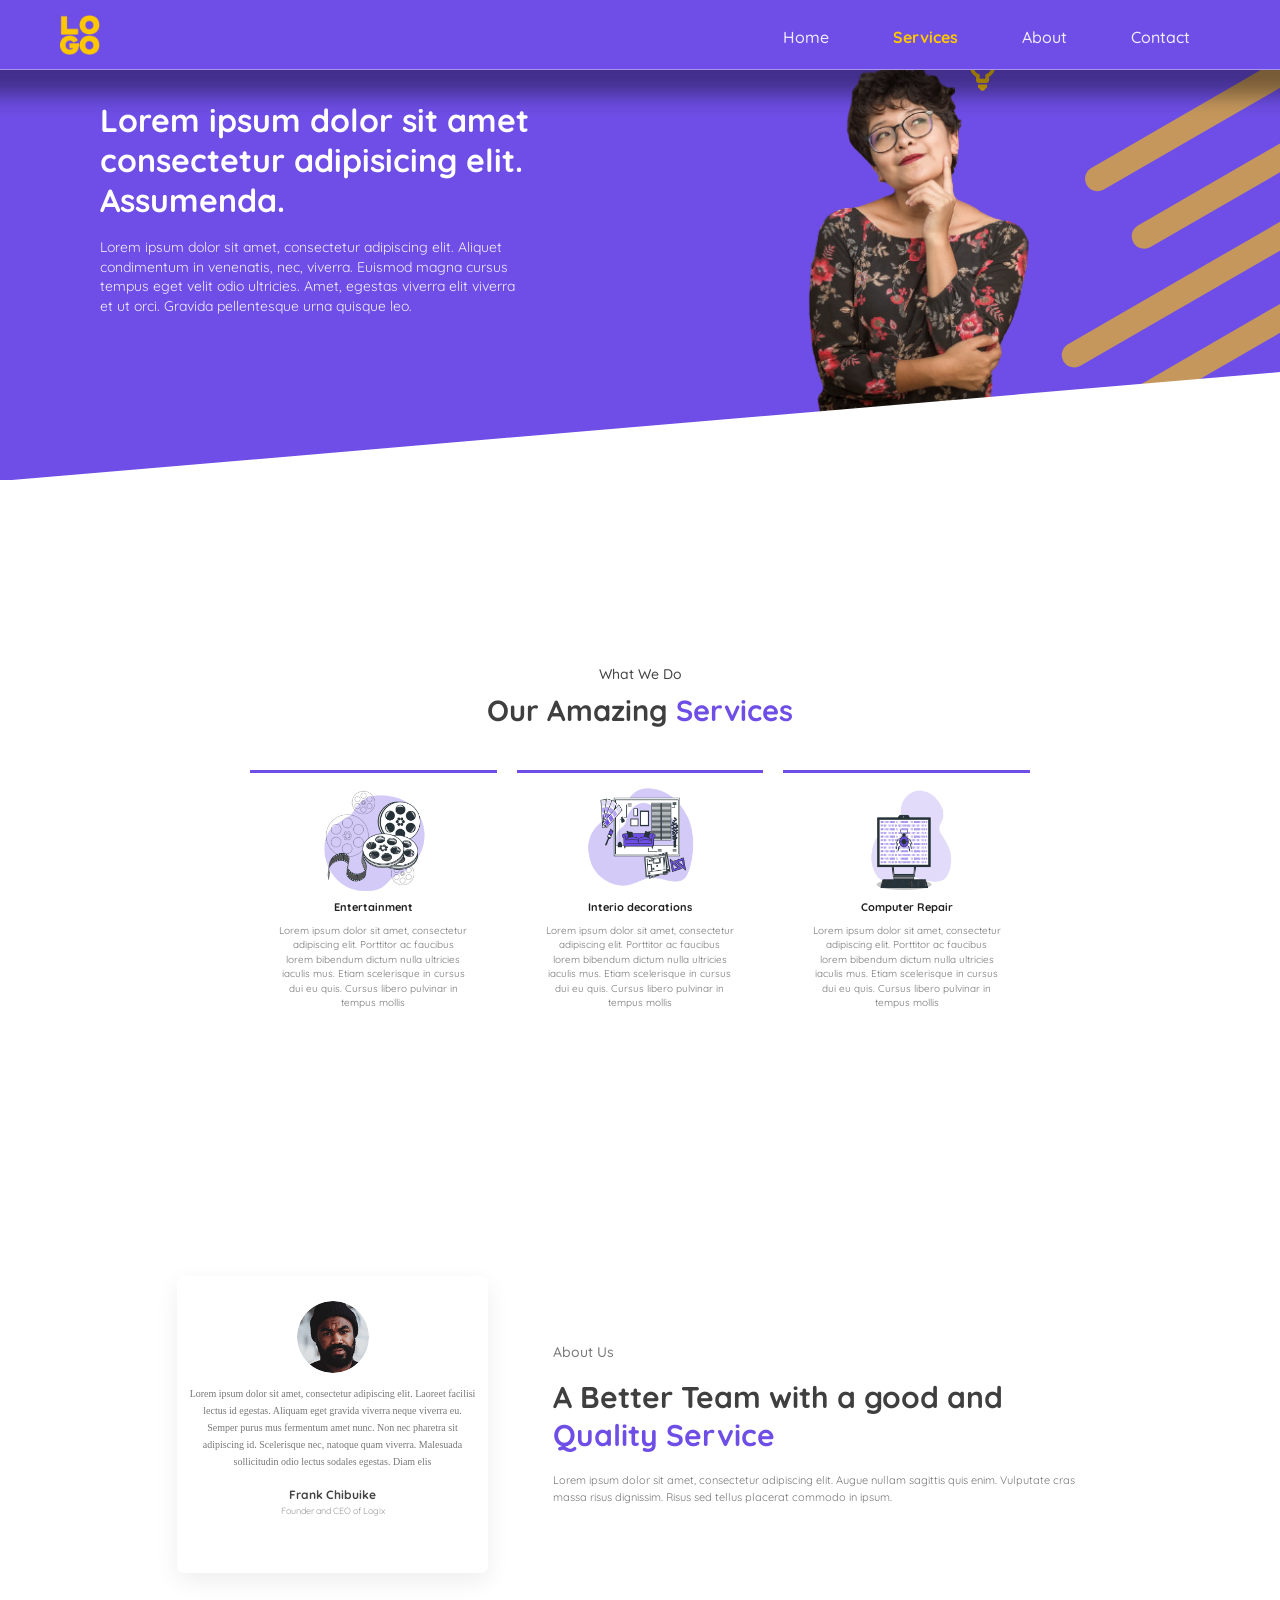
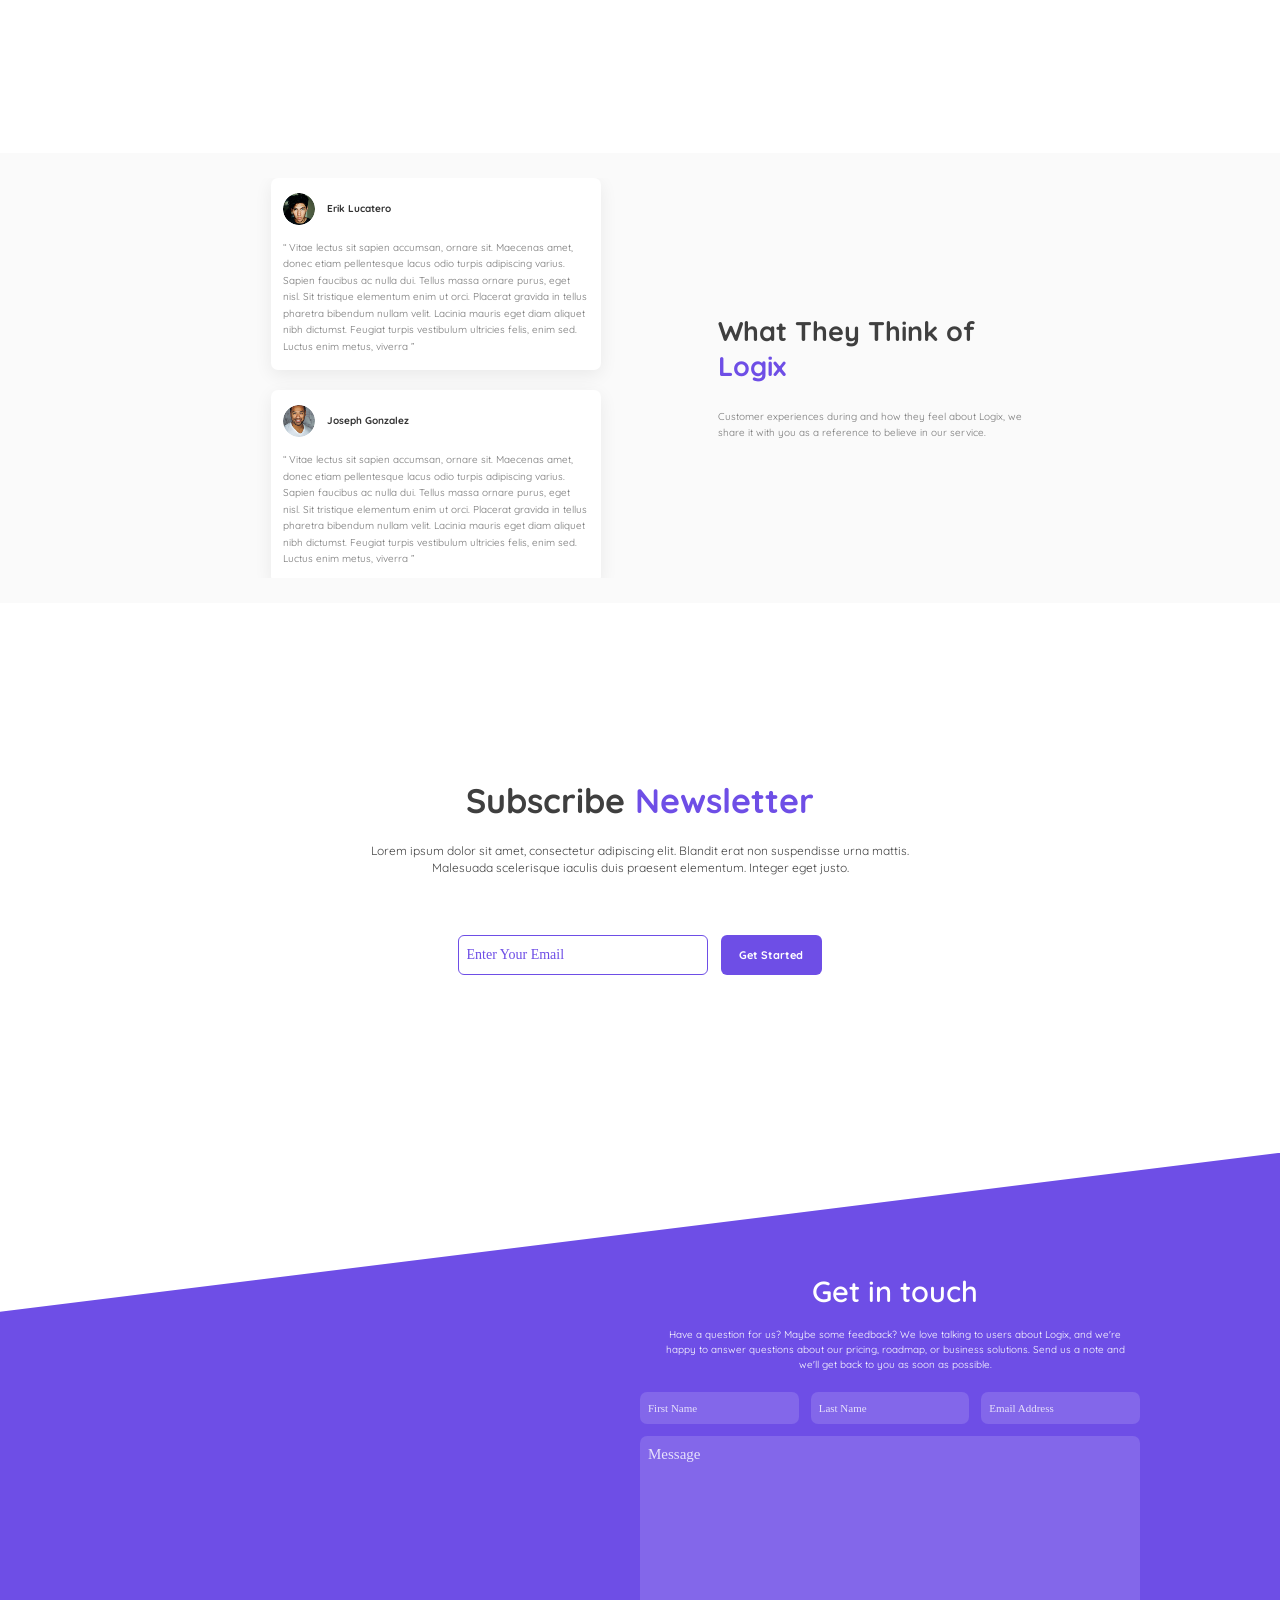
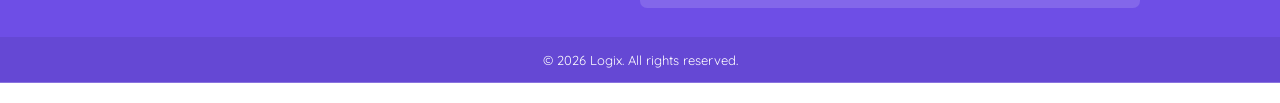
<file: index.html>
<!DOCTYPE html>
<html lang="en">
<head>
    <meta charset="UTF-8">
    <meta name="viewport" content="width=device-width, initial-scale=1.0">
    <link rel="stylesheet" href="style.css">
    <link rel="stylesheet" href="https://cdnjs.cloudflare.com/ajax/libs/font-awesome/6.7.2/css/all.min.css">
    <title>Logix Website</title>
</head>

<body>
    <!--------------------------
    NAVBAR
    --------------------------->
    <div class="navbar">
        <div class="navbar-logo">
            <img src="img/logo 1.png" alt="Logix Logo">
        </div>

        <div class="nav-links">
            <a class="active" href="#hero"><span>Home</span></a>
            <a href="#services"><span>Services</span></a>
            <a href="#intro"><span>About</span></a>
            <a href="#footer"><span>Contact</span></a>

            <div class="close-icon">
                <i class="fa-solid fa-xmark"></i>
            </div>
        </div>


        <div class="menu-icon">
            <i class="fa-solid fa-bars"></i>
        </div>
    </div>

    <!--------------------------
    HERO
    --------------------------->
    <div id="hero">
        <div class="hero-text">
            <div class="big-text">
                Lorem ipsum dolor sit amet consectetur adipisicing elit. Assumenda.
            </div>
            <div class="sm-text">
                Lorem ipsum dolor sit amet, consectetur adipiscing elit. Aliquet condimentum
                in venenatis, nec, viverra. Euismod magna cursus tempus eget velit odio
                ultricies. Amet, egestas viverra elit viverra et ut orci. Gravida
                pellentesque urna quisque leo.
            </div>
        </div>

        <div class="hero-bulb">
            <img src="img/ChatGPT Image Aug 14, 2026, 07_15_08 PM.png" alt="">
        </div>

        <div class="hero-img">
            <img src="img/a57099c8e1c9d07d6399ad2a97ef94c5f9c56856.png" alt="">
        </div>

        <div class="hero-lines">
            <div class="line-1"></div>
            <div class="line-2"></div>
            <div class="line-3"></div>
            <div class="line-4"></div>
            <div class="line-5"></div>
        </div>
    </div>


    <!--------------------------
    SERVICES
    --------------------------->
    <div class="services" id="services">
        <h6 class="sm-header">What We Do</h6>
        <h3 class="header">Our Amazing <span>Services</span></h3>

        <div class="services-cards">
            <div class="card1">
                <img src="img/Component 2.png" alt="">

                <h6>Entertainment</h6>

                <p>Lorem ipsum dolor sit amet, consectetur adipiscing elit. Porttitor ac faucibus lorem bibendum dictum
                    nulla ultricies iaculis mus. Etiam scelerisque in cursus dui eu quis. Cursus libero pulvinar in
                    tempus mollis </p>
            </div>

            <div class="card2">
                <img src="img/Component 2 (2).png" alt="">

                <h6>Interio decorations</h6>

                <p>Lorem ipsum dolor sit amet, consectetur adipiscing elit. Porttitor ac faucibus lorem bibendum dictum
                    nulla ultricies iaculis mus. Etiam scelerisque in cursus dui eu quis. Cursus libero pulvinar in
                    tempus mollis </p>
            </div>

            <div class="card3">
                <img src="img/Component 2 (1).png" alt="">

                <h6>Computer Repair</h6>

                <p>Lorem ipsum dolor sit amet, consectetur adipiscing elit. Porttitor ac faucibus lorem bibendum dictum
                nulla ultricies iaculis mus. Etiam scelerisque in cursus dui eu quis. Cursus libero pulvinar in
                tempus mollis</p>
            </div>
        </div>
    </div>

    <!--------------------------
    INTRO
    --------------------------->
    <div class="intro" id="intro">
        <div class="intro-card">
            <img src="img/unsplash_d0peGya6R5Y.png" alt="">

            <p class="intro-card-text">Lorem ipsum dolor sit amet, consectetur adipiscing elit. Laoreet facilisi lectus
                id egestas. Aliquam eget gravida viverra neque viverra eu. Semper purus mus fermentum amet nunc. Non nec
                pharetra sit adipiscing id. Scelerisque nec, natoque quam viverra. Malesuada sollicitudin odio lectus
                sodales egestas. Diam elis</p>

            <p><span>Frank Chibuike</span><br>Founder and CEO of Logix</p>
        </div>

        <div class="intro-text">
            <h6>About Us</h6>
            <h3>A Better Team with a good and <span>Quality Service</span></h3>
            <p>Lorem ipsum dolor sit amet, consectetur adipiscing elit. Augue nullam sagittis quis enim. Vulputate cras
                massa risus dignissim. Risus sed tellus placerat commodo in ipsum.</p>
        </div>
    </div>


    <!--------------------------
    REVIEW
    --------------------------->
    <div class="review" id="review">
        <div class="review-cards">
            <div class="review-card1">
                <img src="img/person.png" alt="">

                <h4>Erik Lucatero</h4>

                <p>“ Vitae lectus sit sapien accumsan, ornare sit. Maecenas amet, donec etiam pellentesque lacus odio
                    turpis adipiscing varius. Sapien faucibus ac nulla dui. Tellus massa ornare purus, eget nisl. Sit
                    tristique elementum enim ut orci. Placerat gravida in tellus pharetra bibendum nullam velit. Lacinia
                    mauris eget diam aliquet nibh dictumst. Feugiat turpis vestibulum ultricies felis, enim sed. Luctus
                    enim metus, viverra ”</p>
            </div>

            <div class="review-card2">
                <img src="img/Joseph Gonzalez.png" alt="">

                <h4>Joseph Gonzalez</h4>

                <p>“ Vitae lectus sit sapien accumsan, ornare sit. Maecenas amet, donec etiam pellentesque lacus odio
                    turpis adipiscing varius. Sapien faucibus ac nulla dui. Tellus massa ornare purus, eget nisl. Sit
                    tristique elementum enim ut orci. Placerat gravida in tellus pharetra bibendum nullam velit. Lacinia
                    mauris eget diam aliquet nibh dictumst. Feugiat turpis vestibulum ultricies felis, enim sed. Luctus
                    enim metus, viverra ”</p>
            </div>

            <div class="review-card3">
                <img src="img/Hassan Khan.png" alt="">

                <h4>Hassan Khan</h4>

                <p>“ Vitae lectus sit sapien accumsan, ornare sit. Maecenas amet, donec etiam pellentesque lacus odio
                    turpis adipiscing varius. Sapien faucibus ac nulla dui. Tellus massa ornare purus, eget nisl. Sit
                    tristique elementum enim ut orci. Placerat gravida in tellus pharetra bibendum nullam velit. Lacinia
                    mauris eget diam aliquet nibh dictumst. Feugiat turpis vestibulum ultricies felis, enim sed. Luctus
                    enim metus, viverra ”</p>
            </div>

            <div class="review-card4">
                <img src="img/Nico Marks.jpg" alt="">

                <h4>Nico Marks</h4>

                <p>“ Vitae lectus sit sapien accumsan, ornare sit. Maecenas amet, donec etiam pellentesque lacus odio
                    turpis adipiscing varius. Sapien faucibus ac nulla dui. Tellus massa ornare purus, eget nisl. Sit
                    tristique elementum enim ut orci. Placerat gravida in tellus pharetra bibendum nullam velit. Lacinia
                    mauris eget diam aliquet nibh dictumst. Feugiat turpis vestibulum ultricies felis, enim sed. Luctus
                    enim metus, viverra ”</p>
            </div>

            <div class="review-card5">
                <img src="img/Houcine Ncib.jpg" alt="">

                <h4>Houcine Ncib</h4>

                <p>“ Vitae lectus sit sapien accumsan, ornare sit. Maecenas amet, donec etiam pellentesque lacus odio
                    turpis adipiscing varius. Sapien faucibus ac nulla dui. Tellus massa ornare purus, eget nisl. Sit
                    tristique elementum enim ut orci. Placerat gravida in tellus pharetra bibendum nullam velit. Lacinia
                    mauris eget diam aliquet nibh dictumst. Feugiat turpis vestibulum ultricies felis, enim sed. Luctus
                    enim metus, viverra ”</p>
            </div>
        </div>

        <div class="review-text">
            <h2>What They Think of <span>Logix</span></h2>

            <p>Customer experiences during and how they feel about Logix, we share it with you as a reference to believe
                in our service.</p>
        </div>
    </div>

    <!--------------------------
    NEWSLETTER
    --------------------------->
    <div class="newsletter" id="newsletter">
        <div class="newsletter-text">
            <h2>Subscribe <span>Newsletter</span></h2>

            <p>Lorem ipsum dolor sit amet, consectetur adipiscing elit. Blandit erat non suspendisse urna mattis.
                Malesuada scelerisque iaculis duis praesent elementum. Integer eget justo.</p>
        </div>

        <div class="newsletter-form">
            <input type="text" placeholder="Enter Your Email">

            <button><a href="404.html">Get Started</a></button>
        </div>
    </div>

    <!--------------------------
    FOOTER
    --------------------------->
    <footer id="footer">
        <div class="footer-text">
            <h2>Get in touch</h2>

            <p>Have a question for us? Maybe some feedback? We love talking to users about Logix, and we're happy to
                answer questions about our pricing, roadmap, or business solutions. Send us a note and we'll get back to
                you as soon as possible.</p>
        </div>

        <div class="footer-form">
            <input type="text" placeholder="First Name">

            <input type="text" placeholder="Last Name">

            <input type="text" placeholder="Email Address">

            <textarea placeholder="Message"></textarea>
        </div>

        <p class="copyright">© 2026 Logix. All rights reserved.</p>
    </footer>
    <script src="script.js"></script>
</body>

</html>
</file>
<file: style.css>
@import url('https://fonts.googleapis.com/css2?family=Quicksand:wght@300..700&display=swap');

* {
    padding: 0;
    margin: 0;
    box-sizing: border-box;
}

body {
    background: white;
}

html {
    scroll-behavior: smooth;
}

#hero {
    scroll-margin-top: 90px;
}

#services {
    scroll-margin-top: 50px;
}

#intro {
    scroll-margin-top: 80px;
}

/* =========================
   NAVBAR
========================= */

.navbar {
    position: absolute;
    top: 0;
    left: 0;
    width: 100%;
    height: 70px;
    display: flex;
    justify-content: flex-end;
    align-items: center;
    padding: 0 60px;
    border-bottom: 1px solid rgba(255, 255, 255, 0.4);
    z-index: 20;
    position: fixed;
    background: #6E4EE6;
    box-shadow: 0px 0px 20px 25px rgba(0, 0, 0, 0.4)
}

.navbar .nav-links {
    position: absolute;
    top: -15px;
}

.navbar .nav-links a {
    position: relative;
    display: inline-block;
    padding: 12px 20px;
    margin: 7px;
    top: 20px;
    text-decoration: none;
    color: #F1EDFD;
    font-family: Quicksand, sans-serif;
    font-size: 16px;
    font-weight: 500;

    border: 3px solid transparent;
    border-radius: 999px;

    transition:
        background 0.3s ease,
        color 0.3s ease,
        border-color 0.3s ease;
}


/* NAVBAR TEXT */

.navbar .nav-links a span {
    display: inline-block;
    transition:
        transform 0.3s ease,
        font-weight 0.3s ease;
}


/* NORMAL HOVER */

.navbar .nav-links a:hover {
    background: #FFC700;
    color: white;
    font-weight: 700;
    border-radius: 999px;
}


/* ACTIVE LINK */

.navbar .nav-links a.active {
    color: #FFC700;
    font-weight: bold;
    border-color: transparent;
}


/* ACTIVE HOVER */

.navbar .nav-links a.active:hover {
    background: #6E4EE6;
    color: #FFC700;
    font-weight: bolder;
    border-color: #FFC700;
}


/* MAKE ONLY THE TEXT GROW */

.navbar .nav-links a.active:hover span {
    transform: scale(1.1);
}


/* LOGO */
.navbar .navbar-logo {
    position: absolute;
    top: 10px;
    left: 60px;
}

.navbar .navbar-logo img {
    width: 40px;
    height: 50px;
    object-fit: contain;
}

/* NAVBAR LINKS */
.navbar .nav-links a {
    position: relative;
    display: inline-block;
    padding: 12px 20px;
    margin: 7px;
    top: 20px;
    text-decoration: none;
    color: #F1EDFD;
    font-family: Quicksand, sans-serif;
    font-size: 16px;
    font-weight: 500;
    transition: 0.3s ease;
}

/* NAVBAR MENU ICON */
.navbar .menu-icon i {
    display: none;
}

/* NAVBAR CLOSE ICON */
.navbar .nav-links .close-icon i {
    display: none;
}

/* NAVBAR HOVER */
.navbar .nav-links a:hover {
    background: #FFC700;
    color: white;
    font-weight: 700;
    border-radius: 999px;
}


/* =========================
   HERO
========================= */

#hero {
    position: relative;
    width: 100%;
    height: 500px;
    background: #6E4EE6;
    overflow: hidden;
    margin-top: -20px;
}


/* HERO TEXT */
#hero .hero-text {
    position: absolute;
    top: 120px;
    left: 100px;
    width: 430px;
    z-index: 12;
}


/* BIG TEXT */
#hero .big-text {
    color: white;
    font-family: Quicksand, sans-serif;
    font-size: 32px;
    font-weight: 700;
    line-height: 1.25;
    margin-bottom: 18px;
}


/* SMALL TEXT */
#hero .sm-text {
    color: #F1EDFD;
    font-family: Quicksand, sans-serif;
    font-size: 14px;
    font-weight: 400;
    line-height: 1.4;
}


/* LIGHT BULB */

#hero .hero-bulb {
    position: absolute;
    top: 60px;
    right: 270px;
    z-index: 5;
}

#hero .hero-bulb img {
    width: 55px;
    height: 55px;
    object-fit: contain;
}

/* THINKING WOMAN  */
#hero .hero-img {
    position: absolute;
    top: -120px;
    right: 175px;
    z-index: 4;
}

#hero .hero-img img {
    width: 400px;
    height: 600px;
    display: block;
}


/* GREY DECORATIVE LINES */
#hero .hero-lines .line-1 {
    position: absolute;
    top: 375px;
    right: -40px;
    width: 250px;
    height: 25px;
    background: rgba(255, 200, 0, 0.6);
    border-radius: 999px;
    transform: rotate(-30deg);
    z-index: 2;
}

#hero .hero-lines .line-2 {
    position: absolute;
    top: 300px;
    right: -40px;
    width: 275px;
    height: 25px;
    background: rgba(255, 200, 0, 0.6);
    border-radius: 999px;
    transform: rotate(-30deg);
    z-index: 2;
}

#hero .hero-lines .line-3 {
    position: absolute;
    top: 200px;
    right: -40px;
    width: 200px;
    height: 25px;
    background: rgba(255, 200, 0, 0.6);
    border-radius: 999px;
    transform: rotate(-30deg);
    z-index: 2;
}

#hero .hero-lines .line-4 {
    position: absolute;
    top: 130px;
    right: -40px;
    width: 250px;
    height: 25px;
    background: rgba(255, 200, 0, 0.6);
    border-radius: 999px;
    transform: rotate(-30deg);
    z-index: 2;
}

#hero .hero-lines .line-5 {
    position: absolute;
    top: 25px;
    right: -40px;
    width: 130px;
    height: 25px;
    background: rgba(255, 200, 0, 0.6);
    border-radius: 999px;
    transform: rotate(-30deg);
    z-index: 2;
}

/* SLANTED BOTTOM */

#hero::after {
    content: "";
    position: absolute;
    left: 0;
    bottom: -1px;
    width: 100%;
    height: 110px;
    background: white;
    clip-path: polygon(0 100%, 100% 1%, 100% 100%);
    z-index: 10;
}

/* =========================
   INTRO
========================= */

.intro {
    width: 100%;
    min-height: 430px;
    background: white;
    display: flex;
    align-items: center;
    justify-content: center;
    gap: 65px;
    padding: 80px 60px;
    font-family: Quicksand, sans-serif;
    margin-top: 100px;
}

/* INTRO CARD */

.intro-card {
    width: 311px;
    min-height: 297px;
    background: white;
    border-radius: 7px;
    padding: 25px 12px 20px;
    text-align: center;
    box-shadow: 0 8px 25px rgba(0, 0, 0, 0.07);
    display: flex;
    flex-direction: column;
    align-items: center;
    justify-content: flex-start;
    transition: 0.3s ease;
}

.intro-card:hover {
    transform: scale(1.1);
    box-shadow: 0 8px 20px rgba(0, 0, 0, 0.33);
}

/* PROFILE IMAGE */

.intro-card img {
    width: 72px;
    height: 72px;
    border-radius: 50%;
    object-fit: cover;
    margin-bottom: 12px;
}

/* TESTIMONIAL TEXT */

.intro-card .intro-card-text {
    color: #777;
    font-size: 10px;
    font-weight: 400;
    line-height: 1.7;
    margin-bottom: 15px;
    font-family: Josefin Slab;
}

/* NAME + JOB */

.intro-card p:last-child {
    color: #999;
    font-size: 9px;
    line-height: 1.6;
}

.intro-card>p:last-child span {
    color: #444;
    font-size: 12px;
    font-weight: 700;
}

/* INTRO TEXT */

.intro-text {
    width: 550px;
}

/* ABOUT US */

.intro-text h6 {
    color: #777;
    font-size: 14px;
    font-weight: 500;
    margin-bottom: 18px;
}

/* MAIN HEADING */

.intro-text h3 {
    color: #3f3f3f;
    font-size: 30px;
    font-weight: 700;
    line-height: 1.25;
    margin-bottom: 18px;
}

.intro-text h3 span {
    color: #6E4EE6;
}

/* DESCRIPTION */

.intro-text>p {
    color: #777;
    font-size: 11px;
    font-weight: 400;
    line-height: 1.5;
    max-width: 560px;
}

/* =========================
   SERVICES
========================= */

.services {
    width: 100%;
    min-height: 400px;
    background: white;
    padding: 55px 60px 70px;
    font-family: Quicksand, sans-serif;
    text-align: center;
    margin-top: 100px;
}

/* SMALL HEADER */

.services .sm-header {
    color: #444;
    font-size: 14px;
    font-weight: 500;
    margin-bottom: 10px;
    margin-top: 30px;
}

/* MAIN HEADER */

.services .header {
    color: #3f3f3f;
    font-size: 29px;
    font-weight: 700;
    line-height: 1.2;
    margin-bottom: 42px;
}

.services .header span {
    color: #6E4EE6;
}

/* SERVICE CARDS CONTAINER */

.services-cards {
    width: 780px;
    max-width: 100%;
    margin: 0 auto;
    display: grid;
    grid-template-columns: repeat(3, 1fr);
    gap: 20px;
    align-items: start;
}

/* ALL SERVICE CARDS */
.services-cards>div {
    position: relative;
    min-height: 250px;
    padding: 10px 18px 15px;
    background: white;
    text-align: center;
}

/* PURPLE LINE ABOVE EACH CARD */

.services-cards>div::before {
    content: "";
    position: absolute;
    top: 0;
    left: 0;
    width: 100%;
    height: 3px;
    background: #6E4EE6;
}

/* SERVICE IMAGES */

.services-cards img {
    width: 110px;
    height: 110px;
    object-fit: contain;
    display: block;
    margin: 5px auto 5px;
}

/* SERVICE TITLES */

.services-cards h6 {
    color: #222;
    font-size: 11px;
    font-weight: 700;
    margin: 4px 0 10px;
}

/* SERVICE DESCRIPTION */

.services-cards p {
    color: #777;
    font-size: 10px;
    font-weight: 400;
    line-height: 1.45;
    margin: 0 auto;
    max-width: 190px;
}

/* HOVER EFFECT */

.services-cards>div {
    transition: transform 0.25s ease, box-shadow 0.25s ease;
}

.services-cards>div:hover {
    transform: translateY(-4px);
}

.services-cards .card1:hover,
.services-cards .card2:hover,
.services-cards .card3:hover {
    box-shadow: 0 8px 25px rgba(0, 0, 0, 0.07);
}

/* =========================
   REVIEW
========================= */

.review {
    width: 100%;
    height: 450px;
    background: #fafafa;
    display: flex;
    align-items: center;
    justify-content: center;
    gap: 65px;
    padding: 40px 60px;
    font-family: Quicksand, sans-serif;
    overflow: hidden;
    margin-top: 100px;
}

/* REVIEW CARDS */

.review-cards {
    width: 420px;
    height: 400px;
    display: flex;
    flex-direction: column;
    gap: 20px;
    overflow-y: auto;
    padding: 0 5px;
}

/* INDIVIDUAL CARDS */

.review-cards>div {
    flex-shrink: 0;
    width: 330px;
    min-height: 135px;
    background: white;
    border-radius: 7px;
    padding: 15px 12px;
    box-shadow: 0 5px 18px rgba(0, 0, 0, 0.07);
    font-family: Quicksand, sans-serif;
    transition: transform 0.25s ease, box-shadow 0.25s ease;
    margin-left: 33px;
    align-items: center;

    p {
        font-size: 10px;
    }
}

.review-cards .review-card5 {
    margin-bottom: 10px;
}

/* CARD HOVER */

.review-cards>div:hover {
    transform: scale(1.2);
    box-shadow: 0 8px 22px rgba(0, 0, 0, 0.12);
}

/* REVIEW PERSON IMAGE */

.review-cards img {
    width: 32px;
    height: 32px;
    border-radius: 50%;
    object-fit: cover;
    float: left;
    margin-right: 12px;
}

/* REVIEW NAME */

.review-cards h4 {
    color: #333;
    font-size: 10px;
    font-weight: 700;
    line-height: 32px;
    margin: 0;
}

/* REVIEW TEXT */

.review-cards p {
    clear: both;
    color: #777;
    font-size: 7px;
    font-weight: 400;
    line-height: 1.65;
    margin-top: 15px;
}

/* REVIEW TEXT SECTION */

.review-text {
    width: 330px;
}

/* REVIEW HEADING */

.review-text h2 {
    color: #3f3f3f;
    font-size: 27px;
    font-weight: 700;
    line-height: 1.3;
    margin-bottom: 25px;
}

.review-text h2 span {
    display: block;
    color: #6E4EE6;
}

/* REVIEW DESCRIPTION */

.review-text p {
    color: #777;
    font-size: 10px;
    font-weight: 400;
    line-height: 1.6;
    max-width: 320px;
}

/* =========================
   NEWSLETTER
========================= */

.newsletter {
    width: 100%;
    min-height: 350px;
    background: white;
    display: flex;
    flex-direction: column;
    align-items: center;
    justify-content: center;
    padding: 60px 20px;
    font-family: Quicksand, sans-serif;
    margin-top: 100px;
}

/* NEWSLETTER TEXT */

.newsletter-text {
    width: 100%;
    text-align: center;
}

.newsletter-text h2 {
    color: #3f3f3f;
    font-size: 34px;
    font-weight: 700;
    line-height: 1.2;
    margin-bottom: 22px;
}

.newsletter-text h2 span {
    color: #6E4EE6;
}

.newsletter-text p {
    color: #444;
    font-size: 12px;
    font-weight: 400;
    line-height: 1.4;
    width: 560px;
    max-width: 100%;
    margin: 0 auto;
}


/* NEWSLETTER FORM */

.newsletter-form {
    width: 365px;
    display: flex;
    align-items: center;
    gap: 13px;
    margin-top: 58px;
}

/* EMAIL INPUT */

.newsletter-form input {
    width: 250px;
    height: 40px;
    padding: 0 8px;
    border: 1px solid #6E4EE6;
    border-radius: 6px;
    outline: none;
    background: white;
    color: #444;
    font-family: Roboto;
    font-size: 14px;
    color: #6E4EE6;
}

.newsletter .newsletter-form input::placeholder {
    color: #6E4EE6;
    font-size: 14px;
    opacity: 1;
    font-family: Roboto;
}

/* GET STARTED BUTTON */

.newsletter-form button {
    width: 101px;
    height: 40px;
    border: 1px solid transparent;
    border-radius: 6px;
    transition: border-color 0.3s ease;
    background: #6E4EE6;
    font-family: Quicksand, sans-serif;
    font-size: 11px;
    font-weight: 700;
    cursor: pointer;
    transition: all 0.5s ease;

    a {
        text-decoration: none;
        color: white;
        transition: color 0.5s ease;
    }
}

.newsletter-form button:hover {
    background: white;
    /* border: 1px solid #6E4EE6; */
    border-color: #6E4EE6;

    a {
        color: #6E4EE6;
    }
}


/* =========================
   FOOTER
========================= */

footer {
    position: relative;
    width: 100%;
    height: 530px;
    min-height: 470px;
    background: #6E4EE6;
    padding: 120px 20px 40px;
    font-family: Quicksand, sans-serif;
    text-align: center;
    overflow: hidden;
    clip-path: polygon(0 30%, 100% 0, 100% 100%, 0 100%);
    margin-top: 100px;
}

/* FOOTER TEXT */

.footer-text {
    width: 550px;
    margin: 0 auto 20px;
    margin-left: 600px;
}

.footer-text h2 {
    color: white;
    font-size: 29px;
    font-weight: 600;
    margin-bottom: 18px;
}

.footer-text p {
    color: white;
    font-size: 10px;
    font-weight: 400;
    line-height: 1.5;
    margin: 0 auto;
    max-width: 470px;
}

/* FOOTER FORM */

.footer-form {
    width: 500px;
    max-width: 90%;
    margin: 20px auto 0;
    display: grid;
    grid-template-columns: repeat(3, 1fr);
    gap: 12px;
    margin-left: 620px;
    font-family: Josefin Slab;
    font-weight: lighter;
}

/* ALL FOOTER INPUTS */

.footer-form input,
.footer-form textarea {
    width: 100%;
    border: none;
    outline: none;
    background: rgba(255, 255, 255, 0.14);
    color: white;
    border-radius: 7px;
    padding: 10px 8px;
    font-family: Josefin Slab;
    font-weight: lighter;
    font-size: 11px;
}

/* INPUT PLACEHOLDERS */

.footer-form input::placeholder {
    color: rgba(255, 255, 255, 0.8);
    font-size: 11px;
    font-family: Josefin Slab;
    font-weight: lighter;
}

.footer-form textarea::placeholder {
    color: rgba(255, 255, 255, 0.8);
    font-size: 15px;
    font-family: Josefin Slab;
    font-weight: lighter;
}

/* MESSAGE BOX */

.footer-form textarea {
    grid-column: 1 / -1;
    height: 172px;
    resize: none;
    padding: 10px 8px;
    font-size: 15px;
}

/* COPYRIGHT */

footer .copyright {
    position: absolute;
    bottom: 0;
    left: 0;
    width: 100%;
    height: 46px;
    display: flex;
    align-items: center;
    justify-content: center;
    background: rgba(0, 0, 0, 0.08);
    color: white;
    font-family: Quicksand, sans-serif;
    font-size: 13px;
    font-weight: 400;
    margin: 0;
}

/* =========================
   MEDIA QUERIES
========================= */

/* iPad */
@media (max-width: 769px) {

    /* =========================
        NAVBAR
    ========================= */
    html,
    body {
        max-width: 100% !important;
        overflow-x: hidden !important;
    }

    .navbar {
        padding: 0 30px;
    }

    .navbar .hero-logo {
        left: 30px;
    }

    .navbar a {
        padding: 10px 14px;
        margin: 5px;
        font-size: 14px;
    }

    /* =========================
        HERO
    ========================= */

    #hero {
        height: 500px;
    }

    #hero .hero-text {
        top: 110px;
        left: 50px;
        width: 40%;
    }

    #hero .big-text {
        font-size: 27px;
    }

    #hero .sm-text {
        font-size: 13px;
    }

    #hero .hero-img {
        top: -80px;
        right: 30px;
    }

    #hero .hero-img img {
        position: absolute;
        width: 330px;
        height: 495px;
        top: 30px;
        right: 100px;
    }

    #hero .hero-bulb {
        top: 90px;
        right: 200px;
    }

    /* =========================
        INTRO
    ========================= */

    .intro {
        gap: 40px;
        padding: 70px 30px;
    }

    .intro-card {
        width: 230px;
    }

    .intro-text {
        width: 50%;
    }

    .intro-text h3 {
        font-size: 27px;
    }

    /* =========================
        SERVICES
    ========================= */

    .services {
        padding: 55px 30px 70px;
    }

    .services-cards {
        width: 100%;
        max-width: 700px;
    }

    .services-cards>div {
        padding: 10px 12px 15px;
    }

    /* =========================
        REVIEW
    ========================= */

    .review {
        gap: 40px;
        padding: 40px 30px;
    }

    .review-cards {
        width: 445px;
        margin-left: 10px;
    }

    .review-cards div {
        align-self: center;
        margin-right: 5px;
        margin-left: 5px;
    }

    .review-text {
        width: 40%;
    }

    /* =========================
        NEWSLETTER
    ========================= */

    .newsletter {
        padding: 60px 30px;
    }

    .newsletter-form {
        max-width: 365px;
    }

    /* =========================
        FOOTER
    ========================= */

    footer {
        padding: 120px 30px 40px;
        height: 550px;
    }

    .footer-text {
        width: 45%;
        margin-left: auto;
        margin-right: 30px;
    }

    .footer-form {
        width: 45%;
        margin-left: auto;
        margin-right: 30px;
    }

}


@media (max-width: 601px) {
    .navbar .nav-links {
        display: block;
        position: fixed;
        top: 0;
        right: -180px;
        width: 180px;
        height: 840px;
        background: #6E4EE6;
        transition: right 0.4s ease;
    }

    .navbar .nav-links a:hover {
        background: #FFC700;
        color: white;
        font-weight: 700;
        border-radius: 999px;
    }

    .navbar .nav-links.active::before {
        content: "";
        position: absolute;
        left: 0;
        top: 69.5px;
        width: 0.5px;
        height: 840px;
        background: rgba(255, 255, 255, 0.4);
    }

    .navbar .nav-links.active {
        right: 0px;
        box-shadow: 0px 110px 20px 25px rgba(0, 0, 0, 0.4);
    }

    .navbar .nav-links.active a {
        font-size: 20px;
        display: inline-flex;
        top: 100px;
        justify-content: start;
        margin-bottom: 20px;
    }

    .navbar .nav-links.active a:hover {
        background: #6E4EE6;
        color: #FFC700;
        font-weight: 700;
        border-radius: 999px;
    }

    .navbar .nav-links.active .close-icon i {
        display: flex;
        position: absolute;
        top: 20px;
        left: 20px;
        font-size: 25px;
        color: white;
        cursor: pointer;
        transition: color 0.3s ease;
    }

    .navbar .nav-links.active .close-icon:hover i {
        color: #FFC700;
    }

    .navbar .menu-icon i {
        display: flex;
        color: white;
        cursor: pointer;
        font-size: 24px;
        transition: all 0.3s ease;
    }

    .navbar .menu-icon i:hover {
        color: #FFC700;
    }
}


/* iPhone X */

@media (max-width: 376px) {
    /* =========================
        NAVBAR
    ========================= */

    .navbar {
        padding: 0 30px;
        position: fixed;
        z-index: 1000;
    }

    .navbar .navbar-logo {
        left: 25px;
    }

    /* =========================
        HERO
    ========================= */

    #hero {
        height: 680px;
    }

    #hero .hero-text {
        top: 70px;
        left: 15px;
        width: 345px;
        height: 100px;
        text-align: center;
        margin-top: 60px;
    }

    #hero .big-text {
        font-size: 25px;
    }

    #hero .sm-text {
        font-size: 12px;
        line-height: 1.5;
    }

    /* THINKING WOMAN */

    #hero .hero-img {
        top: 120px;
        right: 30px;
        margin-top: 80px;
    }

    #hero .hero-img img {
        width: 300px;
        height: 460px;
    }

    /* HERO BULB */

    #hero .hero-bulb {
        top: 270px;
        right: 200px;
        z-index: 100;
        margin-top: 80px;
    }

    #hero .hero-bulb img {
        width: 60px;
        height: 50px;
    }


    /* HERO LINES */

    #hero .hero-lines div {
        margin-top: 80px;
    }

    #hero .hero-lines .line-1 {
        top: 490px;
        right: -100px;
        width: 220px;
    }

    #hero .hero-lines .line-2 {
        top: 450px;
        right: -100px;
        width: 290px;
    }

    #hero .hero-lines .line-3 {
        top: 370px;
        right: -100px;
        width: 220px;
    }

    #hero .hero-lines .line-4 {
        top: 320px;
        right: -100px;
        width: 270px;
    }

    #hero .hero-lines .line-5 {
        top: 240px;
        right: -100px;
        width: 200px;
    }

    #hero::after {
        height: 70px;
    }


    /* =========================
   INTRO
   ========================= */

    .intro {
        flex-direction: column;
        gap: 40px;
        padding: 50px 40px;
        margin-top: 60px;
    }

    .intro-text {
        order: 1;
        width: 100%;
        text-align: center;
    }

    .intro-card {
        order: 2;
        width: 100%;
        max-width: 270px;
    }

    .intro-text h3 {
        font-size: 24px;
    }


    /* =========================
        SERVICES
    ========================= */

    .services {
        padding: 45px 40px 55px;
        margin-top: 60px;
    }

    .services .header {
        font-size: 25px;
    }

    .services-cards {
        width: 100%;
        grid-template-columns: 1fr;
        gap: 25px;
    }

    .services-cards>div {
        width: 100%;
        min-height: 230px;
    }

    /* =========================
        REVIEW
    ========================= */

    .review {
        height: auto;
        min-height: 700px;
        flex-direction: column;
        gap: 40px;
        padding: 50px 40px;
        margin-top: 60px;
    }

    .review-cards {
        order: 2;
        width: 100%;
        height: 380px;
    }

    .review-cards>div {
        width: calc(100% - 10px);
        margin-left: 5px;
    }

    .review-cards>div:hover {
        transform: none;
    }

    .review-text {
        order: 1;
        width: 100%;
        text-align: center;
    }

    .review-text h2 {
        font-size: 25px;
    }

    /* =========================
        NEWSLETTER
    ========================= */

    .newsletter {
        padding: 50px 40px;
        margin-top: 60px;
    }

    .newsletter-text h2 {
        font-size: 26px;
    }

    .newsletter-text p {
        width: 100%;
    }

    .newsletter-form {
        width: 100%;
        flex-direction: column;
        gap: 10px;
        margin-top: 40px;
    }

    .newsletter-form input {
        display: flex;
        flex-direction: row;
        align-self: flex-start;
        width: 63%;
    }

    .newsletter-form button {
        position: absolute;
        align-self: flex-end;
        width: 25%;
        top: 3498px;
    }

    /* =========================
        FOOTER
    ========================= */

    footer {
        height: auto;
        min-height: 600px;
        padding: 110px 40px 55px;
        margin-top: 60px;
        clip-path: polygon(0 15%, 100% 0, 100% 100%, 0 100%);
    }

    .footer-text {
        width: 100%;
        margin: 0 auto 25px;
    }

    .footer-text h2 {
        font-size: 25px;
    }

    .footer-text p {
        width: 100%;
        max-width: 400px;
    }

    .footer-form {
        width: 100%;
        margin: 25px auto 0;
        grid-template-columns: 1fr;
        gap: 10px;
    }

    .footer-form textarea {
        grid-column: auto;
        height: 150px;
    }

    footer .copyright {
        height: 45px;
        font-size: 11px;
    }
}


/* =========================================
   EXTRA RESPONSIVE MEDIA QUERIES
   HERO SECTION FIX
========================================= */


/* =========================
   SMALL LAPTOPS
   1024px - 1200px
========================= */

@media (max-width: 1200px) and (min-width: 1025px) {

    #hero .hero-text {
        left: 65px;
        width: 390px;
    }

    #hero .hero-img {
        right: 200px;
        top: -100px;
    }

    #hero .hero-img img {
        width: 370px;
        height: auto;
    }

    #hero .hero-bulb {
        right: 280px;
    }
}


/* =========================
   SMALLER LAPTOPS
   901px - 1024px
========================= */

@media (max-width: 1024px) and (min-width: 901px) {

    #hero {
        height: 520px;
    }

    #hero .hero-text {
        left: 50px;
        top: 125px;
        width: 42%;
    }

    #hero .big-text {
        font-size: 29px;
    }

    #hero .sm-text {
        font-size: 13px;
    }

    #hero .hero-img {
        top: -35px;
        right: 175px;
    }

    #hero .hero-img img {
        width: 340px;
        height: 510px;
    }

    #hero .hero-bulb {
        top: 90px;
        right: 250px;
    }
}


/* =========================
   SMALL TABLETS
   770px - 900px
========================= */

@media (max-width: 900px) and (min-width: 770px) {

    #hero {
        height: 475px;
    }

    #hero .hero-text {
        left: 35px;
        top: 125px;
        width: 43%;
    }

    #hero .big-text {
        font-size: 26px;
    }

    #hero .sm-text {
        font-size: 12px;
    }

    #hero .hero-img {
        top: -40px;
        right: 150px;
    }

    #hero .hero-img img {
        width: 320px;
        height: 480px;
    }

    #hero .hero-bulb {
        top: 90px;
        right: 200px;
    }

    #hero::after {
        height: 85px;
    }
}


/* =========================
   TABLETS
   602px - 769px
========================= */

@media (max-width: 770px) and (min-width: 602px) {

    #hero {
        height: 475px;
    }

    #hero .hero-text {
        top: 125px;
        left: 30px;
        width: 42%;
    }

    #hero .big-text {
        font-size: 24px;
        line-height: 1.3;
    }

    #hero .sm-text {
        font-size: 12px;
        line-height: 1.5;
    }

    #hero .hero-img {
        top: 10px;
        right: 150px;
    }

    #hero .hero-img img {
        position: relative;
        top: 0;
        right: 0;
        width: 290px;
        height: auto;
    }

    #hero .hero-bulb {
        top: 115px;
        right: 215px;
    }

    #hero .hero-bulb img {
        width: 45px;
        height: 45px;
    }

    #hero::after {
        height: 80px;
    }
}


/* =========================
   MOBILE DEVICES
   481px - 601px
========================= */

@media (max-width: 602px) and (min-width: 481px) {

    #hero {
        height: 700px;
        margin-top: -20px;
    }

    /* HERO TEXT */

    #hero .hero-text {
        position: absolute;
        top: 65px;
        left: 6%;
        width: 88%;
        height: auto;
        margin-top: 0;
        text-align: center;
        z-index: 12;
    }

    #hero .big-text {
        font-size: 27px;
        line-height: 1.25;
        margin-bottom: 15px;
    }

    #hero .sm-text {
        font-size: 13px;
        line-height: 1.5;
        max-width: 460px;
        margin: 0 auto;
    }

    /* WOMAN IMAGE */

    #hero .hero-img {
        position: absolute;
        top: 120px;
        right: 200px;
        z-index: 4;
    }

    #hero .hero-img img {
        position: relative;
        top: 0;
        right: 0;
        width: 400px;
        max-width: 85vw;
        height: auto;
    }

    /* LIGHT BULB */

    #hero .hero-bulb {
        position: absolute;
        top: 345px;
        right: 50%;
        transform: translateX(50%);
        margin-top: 0;
        z-index: 6;
    }

    #hero .hero-bulb img {
        width: 48px;
        height: 48px;
    }

    /* DECORATIVE LINES */

    #hero .hero-lines {
        opacity: 0.65;
    }

    #hero .hero-lines .line-1 {
        top: 580px;
        right: -100px;
        width: 220px;
    }

    #hero .hero-lines .line-2 {
        top: 500px;
        right: -100px;
        width: 270px;
    }

    #hero .hero-lines .line-3 {
        top: 420px;
        right: -100px;
        width: 230px;
    }

    #hero .hero-lines .line-4 {
        top: 340px;
        right: -100px;
        width: 220px;
    }

    #hero .hero-lines .line-5 {
        top: 260px;
        right: -100px;
        width: 180px;
    }

    /* SLANTED BOTTOM */

    #hero::after {
        height: 65px;
    }
}


/* =========================
   REGULAR SMARTPHONES
   377px - 480px
========================= */

@media (max-width: 480px) and (min-width: 377px) {

    #hero {
        height: 810px;
    }

    #hero .hero-text {
        top: 65px;
        left: 7%;
        width: 86%;
        height: auto;
        margin-top: 0;
        text-align: center;
    }

    #hero .big-text {
        font-size: 25px;
        line-height: 1.25;
        margin-bottom: 15px;
    }

    #hero .sm-text {
        font-size: 12px;
        line-height: 1.5;
        max-width: 410px;
        margin: 0 auto;
    }

    #hero .hero-img {
        top: 350px;
        right: 50%;
        transform: translateX(50%);
        margin-top: 0;
        width: 100%;
        display: flex;
        justify-content: center;
    }

    #hero .hero-img img {
        position: relative;
        top: 0;
        right: 0;
        width: 270px;
        max-width: 85vw;
        height: auto;
    }

    #hero .hero-bulb {
        top: 350px;
        right: 50%;
        transform: translateX(50%);
        margin-top: 0;
        z-index: 6;
    }

    #hero .hero-bulb img {
        width: 45px;
        height: 45px;
    }

    #hero .hero-lines {
        opacity: 0.55;
    }

    #hero .hero-lines .line-1 {
        top: 600px;
        right: -130px;
        width: 210px;
    }

    #hero .hero-lines .line-2 {
        top: 520px;
        right: -130px;
        width: 250px;
    }

    #hero .hero-lines .line-3 {
        top: 440px;
        right: -130px;
        width: 210px;
    }

    #hero .hero-lines .line-4 {
        top: 350px;
        right: -130px;
        width: 220px;
    }

    #hero .hero-lines .line-5 {
        top: 270px;
        right: -130px;
        width: 170px;
    }

    #hero::after {
        height: 60px;
    }
}


/* =========================
   IPHONE X AND SIMILAR
   341px - 376px
========================= */

@media (max-width: 376px) and (min-width: 341px) {

    #hero {
        height: 830px;
    }

    #hero .hero-text {
        top: 65px;
        left: 5%;
        width: 90%;
        height: auto;
        margin-top: 0;
        text-align: center;
    }

    #hero .big-text {
        font-size: 23px;
        line-height: 1.3;
        margin-bottom: 14px;
    }

    #hero .sm-text {
        font-size: 11px;
        line-height: 1.5;
        max-width: 340px;
        margin: 0 auto;
    }

    #hero .hero-img {
        top: 355px;
        right: 50%;
        transform: translateX(50%);
        margin-top: 0;
        width: 100%;
        display: flex;
        justify-content: center;
    }

    #hero .hero-img img {
        position: relative;
        top: 0;
        right: 0;
        width: 260px;
        max-width: 85vw;
        height: auto;
    }

    #hero .hero-bulb {
        top: 355px;
        right: 50%;
        transform: translateX(50%);
        margin-top: 0;
        z-index: 6;
    }

    #hero .hero-bulb img {
        width: 42px;
        height: 42px;
    }

    #hero .hero-lines {
        opacity: 0.4;
    }

    #hero::after {
        height: 55px;
    }
}


/* =========================
   VERY SMALL PHONES
   320px - 340px
========================= */

@media (max-width: 340px) {

    #hero {
        height: 850px;
    }

    #hero .hero-text {
        top: 60px;
        left: 5%;
        width: 90%;
        height: auto;
        margin-top: 0;
        text-align: center;
    }

    #hero .big-text {
        font-size: 21px;
        line-height: 1.3;
        margin-bottom: 12px;
    }

    #hero .sm-text {
        font-size: 10px;
        line-height: 1.5;
        max-width: 290px;
        margin: 0 auto;
    }

    #hero .hero-img {
        top: 360px;
        right: 50%;
        transform: translateX(50%);
        margin-top: 0;
        width: 100%;
        display: flex;
        justify-content: center;
    }

    #hero .hero-img img {
        position: relative;
        top: 0;
        right: 0;
        width: 235px;
        max-width: 85vw;
        height: auto;
    }

    #hero .hero-bulb {
        top: 360px;
        right: 50%;
        transform: translateX(50%);
        margin-top: 0;
        z-index: 6;
    }

    #hero .hero-bulb img {
        width: 38px;
        height: 38px;
    }

    #hero .hero-lines {
        display: none;
    }

    #hero::after {
        height: 45px;
    }
}


/* =========================
   EXTRA SMALL SCREEN HEIGHTS
========================= */

@media (max-width: 601px) and (max-height: 700px) {

    #hero {
        min-height: 760px;
    }

    #hero .hero-text {
        top: 55px;
    }
}


/* =========================
   LANDSCAPE PHONES
========================= */

@media (max-width: 900px) and (orientation: landscape) {

    #hero {
        height: 600px;
    }

    #hero .hero-text {
        top: 100px;
        left: 5%;
        width: 43%;
        text-align: left;
    }

    #hero .big-text {
        font-size: 22px;
    }

    #hero .sm-text {
        font-size: 11px;
    }

    #hero .hero-img {
        top: 0;
        right: 0;
        transform: none;
    }

    #hero .hero-img img {
        position: relative;
        top: 0;
        right: 0;
        width: 260px;
        height: auto;
    }

    #hero .hero-bulb {
        top: 110px;
        right: 110px;
        transform: none;
    }

    #hero::after {
        height: 50px;
    }
}
</file>
